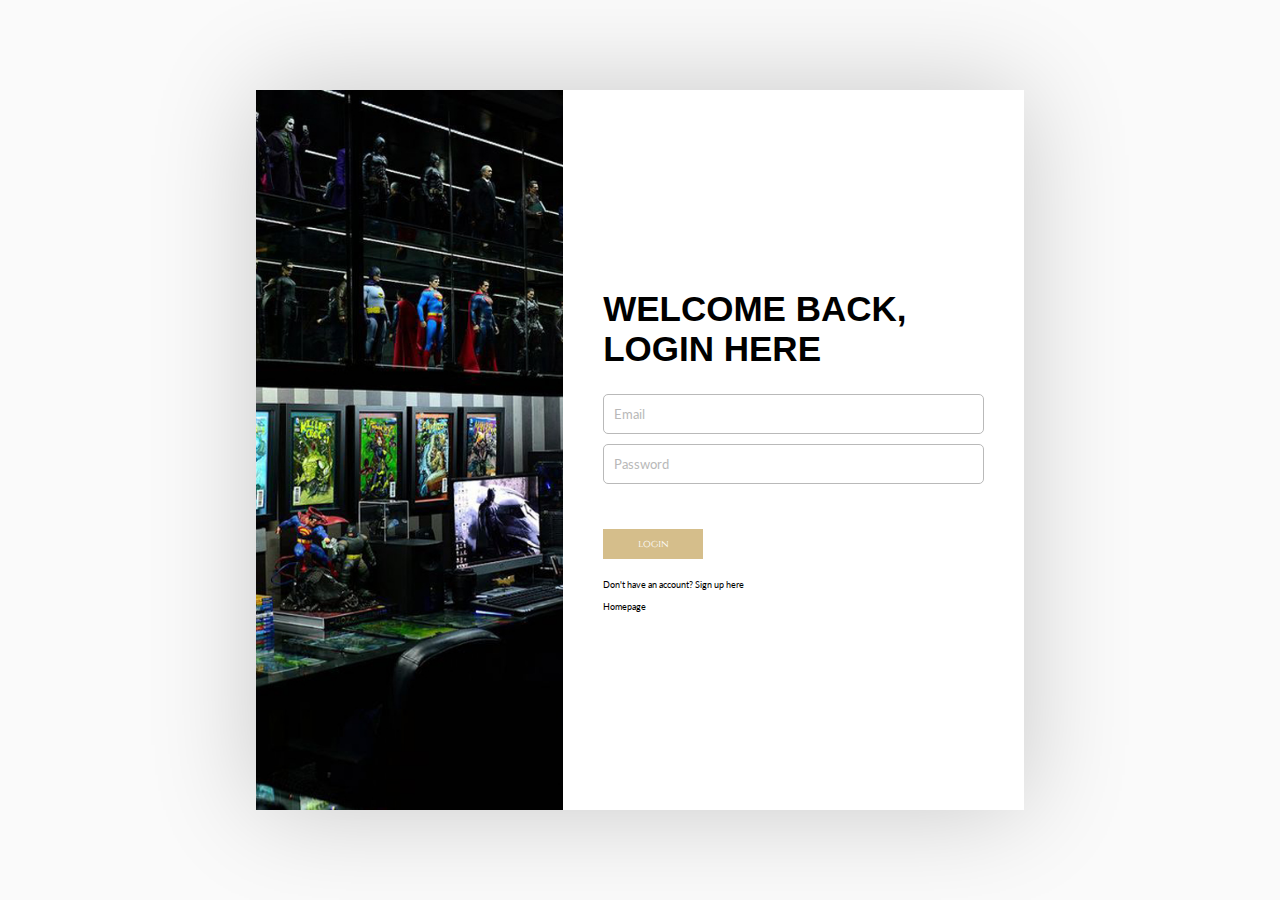
<file: Frontend-Group-1/login.html>
<!DOCTYPE html>
<html lang="en">
<head>
    <meta charset="UTF-8">
    <meta http-equiv="X-UA-Compatible" content="IE=edge">
    <meta name="viewport" content="width=device-width, initial-scale=1.0">
    <title> Signup Here</title>

    <link rel="preconnect" href="https://fonts.googleapis.com">
    <link rel="preconnect" href="https://fonts.gstatic.com" crossorigin>
    <link href="https://fonts.googleapis.com/css2?family=Cinzel&family=Lato&display=swap" rel="stylesheet">
    <link rel="stylesheet" href="styles/style.css">
    <link rel="stylesheet" href="styles/form.css">

</head>
<body>

    

    <section class="form-section">
        <div class="form-container">
            <img src="assets/coolest-action-figure-display-ideas-in-gaming-room.jpg" class="form-img" alt="">
            <div class="form">
                <h1 class="form-heading">WELCOME BACK, LOGIN HERE</h1>
                <input type="text" id="email" placeholder="email">
                <input type="password" id="password" placeholder="password">
                <span class="error">**this is an error</span>

                <button class="submit-btn" id="login-btn" onclick="loginUser(event)">login</button>
                <a href="/signup.html" class="other-form-link">Don't have an account? Sign up here</a>
                <br>
                <a href="/index.html" class="other-form-link">Homepage</a>
            </div>
        </div>
    </section>
    
    
    <script src="scripts/login.js"></script>

</body>
</html>
</file>
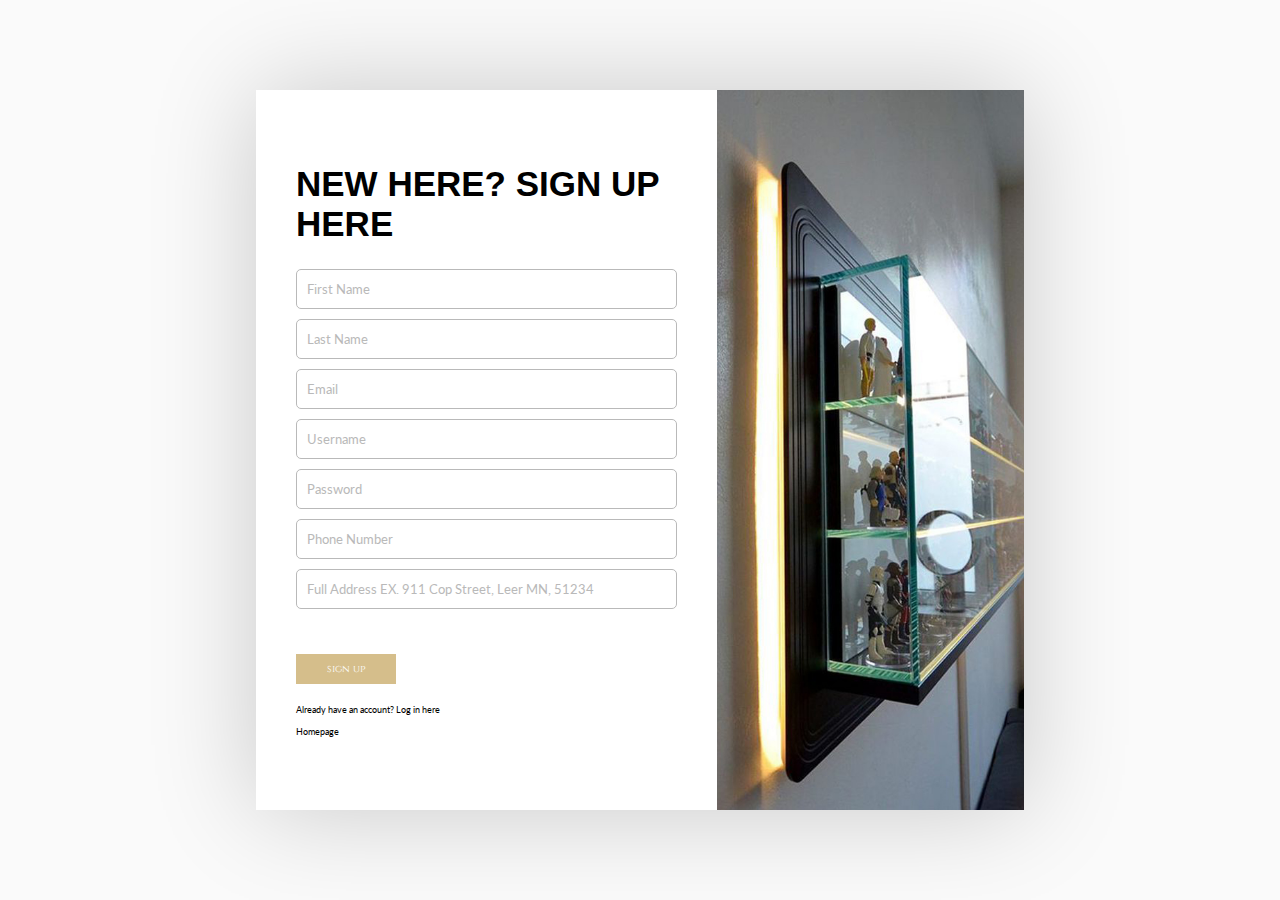
<file: Frontend-Group-1/signup.html>
<!DOCTYPE html>
<html lang="en">
<head>
    <meta charset="UTF-8">
    <meta http-equiv="X-UA-Compatible" content="IE=edge">
    <meta name="viewport" content="width=device-width, initial-scale=1.0">
    <title>Online Store : Signup Here</title>

    <link rel="preconnect" href="https://fonts.googleapis.com">
    <link rel="preconnect" href="https://fonts.gstatic.com" crossorigin>
    <link href="https://fonts.googleapis.com/css2?family=Cinzel&family=Lato&display=swap" rel="stylesheet">
    <link rel="stylesheet" href="styles/style.css">
    <link rel="stylesheet" href="styles/form.css">

</head>
<body>



    <section class="form-section">
        <div class="form-container">
            <div class="form">
                <form>
                <h1 class="form-heading">NEW HERE? SIGN UP HERE</h1>
                <input type="text"  id="fname" placeholder="first name" required>
                <input type="text" id="lname" placeholder="last name" required>
                <input type="email" id="email" placeholder="email" required>
                <input type="text" id="username" placeholder="username" required>
                <input type="password" id="password" placeholder="password" required>
                <input type="number" id="number" placeholder="phone number" required>
                <input type="text" id="address-signup" placeholder="full address eX. 911 Cop Street, Leer MN, 51234" required>
                <span class="error">**this is an error</span>
                </form>
               

                <button class="submit-btn" id="sign-up-btn">sign up</button>
                <a href="/login.html" class="other-form-link">Already have an account? Log in here</a>
                <br>
                <a href="/index.html" class="other-form-link">Homepage</a>
            </div>
            <img src="assets/action-figures-with-lights.jpg" class="form-img" alt="">
        </div>
    </section>
    
    <script src="scripts/signup.js"></script>

</body>
</html>
</file>
<file: Frontend-Group-1/styles/style.css>
*{
    margin: 0;
    padding: 0;
    box-sizing: border-box;
}

body{
    font-family: 'cinzel', serif;
}

.navbar{
    width: 100%;
    height: 80px;
    position: fixed;
    top: 0;
    left: 0;
    display: flex;
    padding-left: 5vw;
    z-index: 9;
    transition: .5s;
}

.navbar.bg, .navbar.dark{
    background: #fff;
}

.links-container{
    display: flex;
    align-items: center;
    list-style: none;
}

.link-item{
    margin: 10px;
}

.link{
    font-size: 20px;
    color: #fff;
    text-decoration: none;
    padding: 10px;
    opacity: 0.7;
    transition: .5s;
}

.navbar.bg .link, .navbar.dark .link{
    color: #000;
    opacity: 0.5;
}

.link.active, .link:hover, .navbar.bg .link:hover, .navbar.bg .link.active{
    opacity: 1;
}

.user-interactions{
    display: flex;
    position: absolute;
    right: 5vw;
    top: 50%;
    transform: translateY(-50%);
}

.search-box{
    position: relative;
    width: 350px;
    height: 70px;
    overflow: hidden;
    display: flex;
    align-items: center;
    gap: 10px;
    margin-right: 30px;
}

.search{
    width: 100%;
    height: 40px;
    border-radius: 30px;
    background: none;
    border: 1px solid #fff;
    color: #fff;
    padding: 20px;
    text-transform: capitalize;
    outline: none;
}
.search::placeholder{
    color: #fff;
}

.navbar.bg .search, .navbar.bg .search::placeholder, .navbar.dark .search, .navbar.dark .search::placeholder{
    color: #00000070;
    border-color: #00000070;
}

.search-btn{
    min-width: 40px;
    height: 40px;
    position: relative;
    border: none;
    background: #fff;
    border-radius: 50%;
}

.search-btn img{
    width: 60%;
    height: 60%;
    object-fit: cover;
}

.cart, .user{
    width: 30px;
    height: 30px;
    position: relative;
    margin: 10px;
    cursor: pointer;
}

.cart-icon, .user-icon{
    width: 100%;
    height: 100%;
    object-fit: cover;
}

.cart-item-count{
    font-family: 'lato', sans-serif;
    color: #d5be8b;
    padding: 5px;
    font-size: 15px;
    border-radius: 50%;
    background: #190c05;
    position: absolute;
    bottom: -12px;
    left: -12px;
}

.header-section{
    width: 100%;
    height: 80vh;
    background: url(../assets/modern-action-figures-room-dsplay-design.jpg);
    image-rendering: optimizeQuality;
    background-position: 50% 50%;
    background-size: cover;
    display: flex;
    justify-content: center;
    align-items: center;

    
}

.header-heading{
    font-size: 100px;
    text-transform: capitalize;
    color: rgb(27, 27, 19);
    text-shadow: #FC0 1px 0 10px;
    
}

.header-heading span{
    color: rgb(193, 196, 12);
}

/* best selling product */

.best-selling-product-section{
    position: relative;
    padding: 60px 5vw;
}

.section-title{
    text-transform: capitalize;
    font-size: 30px;
    margin-bottom: 30px;
}

.product-container{
    display: flex;
    justify-content: space-between;
}

.product-card{
    border: 15px solid #d5be8b;
    width: 300px;
    height: 300px;
    overflow: hidden;
    position: relative;
    background: #d5be8b;
}

.product-card:nth-child(even){
    border-color: #190c05;
    background: #190c05;
}

.product-img{
    width: 100%;
    height: 100%;
    object-fit: cover;
    transition: .5s;
}

.product-name{
    position: absolute;
    color: #fff;
    text-transform: capitalize;
    font-family: 'lato', sans-serif;
    font-size: 25px;
    bottom: 20px;
    left: 50%;
    transform: translateX(-50%);
    opacity: 0;
    transition: .5s;
}

.product-card:hover .product-name{
    opacity: 1;
}

.product-card:hover .product-img{
    opacity: 0.5;
}

footer{
    font-family: 'lato', sans-serif;
    color: #d5be8b;
    background: #190c05;
    width: 100%;
    height: 50px;
    line-height: 50px;
    text-align: center;
    text-transform: capitalize;
    font-size: 20px;
}

.user-icon-popup{
    position: absolute;
    top: 200%;
    padding: 20px;
    background: #fff;
    font-family: 'lato', sans-serif;
    width: 180px;
    right: 0;
    border-radius: 5px;
    text-align: center;
    border: 1px solid #190c05;
    display: none;
}

.user-icon-popup.active{
    display: block;
}

.user-icon-popup p{
    font-size: 1.2rem;
    text-transform: capitalize;
    line-height: 2rem;
}

.user-icon-popup a{
    display: block;
    margin: 20px auto 0;
    text-decoration: none;
    color: #fff;
    background: #d5be8b;
    padding: 10px;
    width: 100px;
    text-transform: capitalize;
    border-radius: 5px;
}

/* Products page  */

*{
    font-family: 'Nunito', sans-serif;
    margin:0; padding:0;
    box-sizing: border-box;
    outline: none; border:none;
    text-decoration: none;
    transition: all .2s linear;
    /* text-transform: capitalize; */
 }
 
 html{
    font-size: 62.5%;
    overflow-x: hidden;
 }
 
 body{
    background: #eee;
 }
 
 .container{
    max-width: 1200px;
    margin:0 auto;
    padding:3rem 2rem;
 }
 
 .container .title{
    font-size: 3.5rem;
    color:#444;
    margin-bottom: 3rem;
    text-transform: uppercase;
    text-align: center;
 }
 
 .container .products-container{
    display: grid;
    grid-template-columns: repeat(auto-fit, minmax(30rem, 1fr));
    gap:2rem;
 }
 
 .container .products-container .product{
    text-align: center;
    padding:3rem 2rem;
    background: #fff;
    box-shadow: 0 .5rem 1rem rgba(0,0,0,.1);
    outline: .1rem solid #ccc;
    outline-offset: -1.5rem;
    cursor: pointer;
 }
 
 .container .products-container .product:hover{
    outline: .2rem solid #222;
    outline-offset: 0;
 }
 
 .container .products-container .product img{
    height: 25rem;
 }
 
 .container .products-container .product:hover img{
    transform: scale(.9);
 }
 
 .container .products-container .product h3{
    padding:.5rem 0;
    font-size: 2rem;
    color:#444;
 }
 
 .container .products-container .product:hover h3{
    color:#27ae60;
 }
 
 .container .products-container .product .price{
    font-size: 2rem;
    color:#444;
 }
 
 .products-preview{
    position: fixed;
    top:0; left:0;
    min-height: 100vh;
    width: 100%;
    background: rgba(0,0,0,.8);
    display: none;
    align-items: center;
    justify-content: center;
 }
 
 .products-preview .preview{
    display: none;
    padding:2rem;
    text-align: center;
    background: #fff;
    position: relative;
    margin:2rem;
    width: 40rem;
 }
 
 .products-preview .preview.active{
    display: inline-block;
 }
 
 .products-preview .preview img{
    height: 20rem;
 }
 
 .products-preview .preview .fa-times{
    position: absolute;
    top:1rem; right:1.5rem;
    cursor: pointer;
    color:rgb(26, 25, 27);
    font-size: 5rem;
 }
 
 .products-preview .preview .fa-times:hover{
    transform: rotate(90deg);
 }
 
 .products-preview .preview h3{
    color:#444;
    padding:.5rem 0;
    font-size: 2.5rem;
 }
 
 .products-preview .preview .stars{
    padding:1rem 0;
    font-size: 1.7rem;
 }
 
 .products-preview .preview .stars i{
    color:#27ae60;
 }
 
 .products-preview .preview .stars span{
    color:#999;
 }
 
 .products-preview .preview p{
    line-height: 1.5;
    padding:1rem 0;
    font-size: 1.6rem;
    color:#777;
 }
 
 .products-preview .preview .price{
    padding:1rem 0;
    font-size: 2.5rem;
    color:#27ae60;
 }
 
 .products-preview .preview .buttons{
    /* display: flex; */
    gap:1.5rem;
    flex-wrap: wrap;
    margin-top: 1rem;
 }
 
 .products-preview .preview .buttons a{
    flex:1 1 16rem;
    padding:1rem;
    font-size: 1.8rem;
    color:rgb(31, 28, 28);
    border:.1rem solid #444;
 }
 
 .products-preview .preview .buttons a.cart{
    background: #444;
    color:#fff;
 }
 
 .products-preview .preview .buttons a.cart:hover{
    background: #111;
 }
 
 .products-preview .preview .buttons a.buy:hover{
    background: #444;
    color:#fff;
 }
 
 
 @media (max-width:991px){
 
    html{
       font-size: 55%;
    }
 
 }
 
 @media (max-width:768px){
 
    .products-preview .preview img{
       height: 25rem;
    }
 
 }
 
 @media (max-width:450px){
 
    html{
       font-size: 50%;
    }
 
 }
</file>
<file: Frontend-Group-1/styles/form.css>
.loader{
    position: fixed;
    top: 50%;
    left: 50%;
    transform: translate(-50%, -50%);
    width: 100px;
    z-index: 5;
    display: none;
}

.form-section{
    width: 100%;
    height: 100vh;
    position: relative;
    display: flex;
    justify-content: center;
    align-items: center;
    background: #fafafa;
}

.form-container{
    width: 60%;
    min-width: 300px;
    height: 80vh;
    background: #fff;
    overflow: hidden;
    z-index: 2;
    display: flex;
    box-shadow: 0 0 100px rgba(0, 0, 0, 0.2);
}

.form-img{
    width: 40%;
    height: 100%;
    object-fit: cover;
}

.form{
    width: 60%;
    padding: 20px 40px;
    display: flex;
    flex-direction: column;
    justify-content: center;
}

.form-heading{
    font-size: 35px;
    margin-bottom: 20px;
}

input, textarea{
    width: 100%;
    height: 40px;
    border: 1px solid #b9b9b9;
    margin: 5px 0;
    padding: 10px;
    line-height: 40px;
    font-family: 'lato', sans-serif;
    color: #000;
    outline: none;
    border-radius: 5px;
}

::placeholder{
    color: #b9b9b9;
    text-transform: capitalize;
}

/* input::-webkit-inner-spin-button{
    -webkit-appearance: none;
    margin: 0;
} */

input:focus, textarea:focus{
    border: 2px solid #d5be8b;
}

input:focus::placeholder, textarea:focus::placeholder{
    color: #d5be8b;
}

.error{
    display: block;
    font-size: .8rem;
    color: rgb(255, 41, 41);
    margin: 5px 0;
    text-transform: capitalize;
    font-family: 'lato', sans-serif;
    user-select: none;
    opacity: 0;
}

.error.show{
    opacity: 1;
}

#tc{
    -webkit-appearance: none;
    width: 15px;
    height: 15px;
    padding: 0;
    border: 1px solid #b9b9b9;
    cursor: pointer;
    position: relative;
    margin-top: 10px;
    margin-bottom: 0;
}



.tc-text{
    margin-left: 5px;
    font-size: .9rem;
    font-family: 'lato', sans-serif;
}

.tc-text a{
    color: #000;
}

.submit-btn{
    display: block;
    margin: 20px 0;
    width: 100px;
    padding: .8rem 0;
    border-radius: 0;
    background: #d5be8b;
    color: #fff;
    font-family: 'cinzel';
    border: none;
    outline: none;
    cursor: pointer;
    font-size: 1rem;
}

.other-form-link{
    font-family: 'lato', sans-serif;
    color: #000;
    font-size: .9rem;
}
</file>
